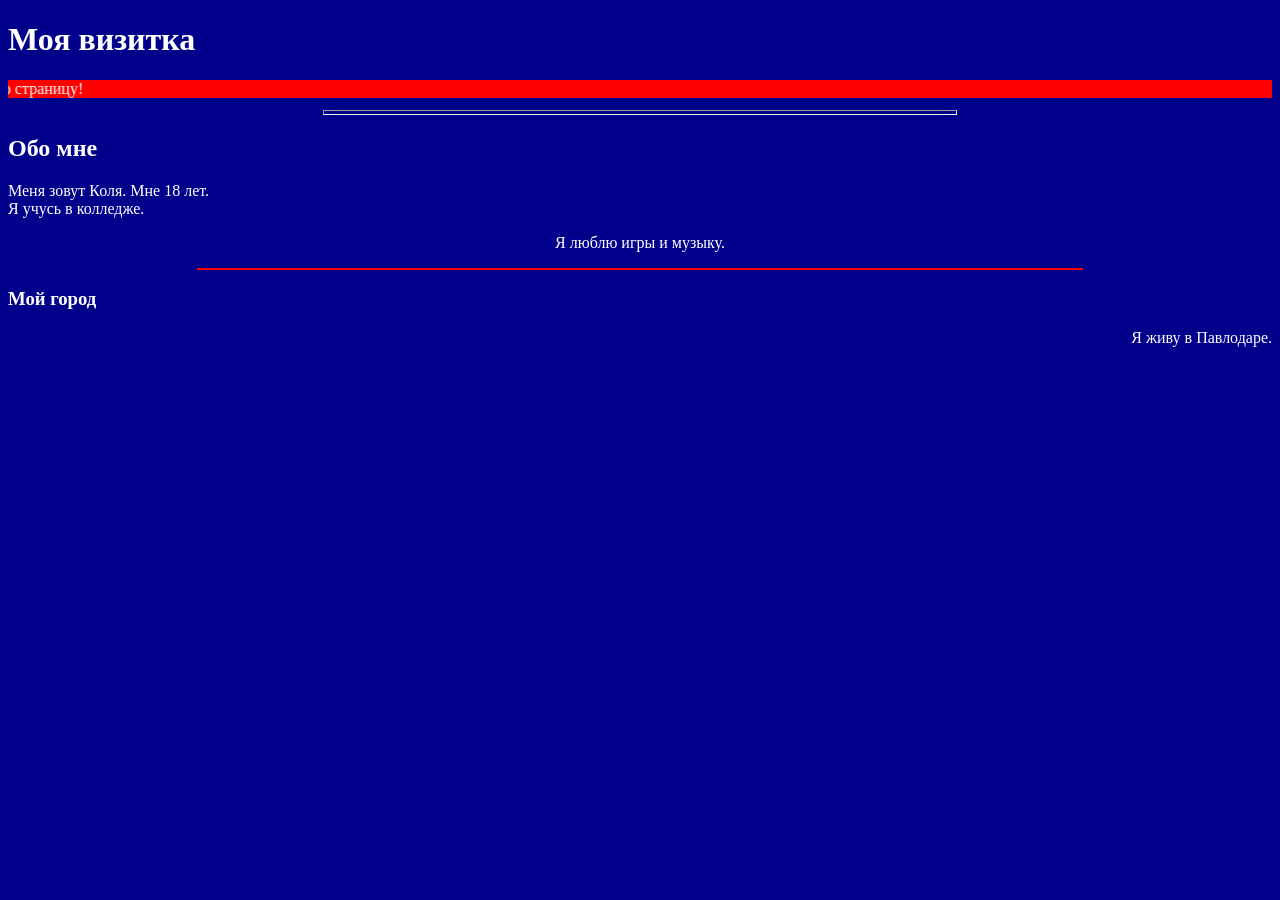
<file: ДЗ 1/Задание 1/Index.html>
<!DOCTYPE html>
<html>
<head>
<title>Моя визитка</title>
</head>
<body bgcolor="darkblue" text="white">

<h1>Моя визитка</h1>

<marquee direction="right" bgcolor="red">Добро пожаловать на мою страницу!</marquee>

<hr width="50%" size="5">

<h2>Обо мне</h2>
<p align="left">
Меня зовут Коля. Мне 18 лет.<br>
Я учусь в колледже.
</p>

<p align="center">
Я люблю игры и музыку.
</p>

<hr width="70%" color="red">

<h3>Мой город</h2>
<p align="right">
Я живу в Павлодаре.
</p>

</body>
</html>
</file>
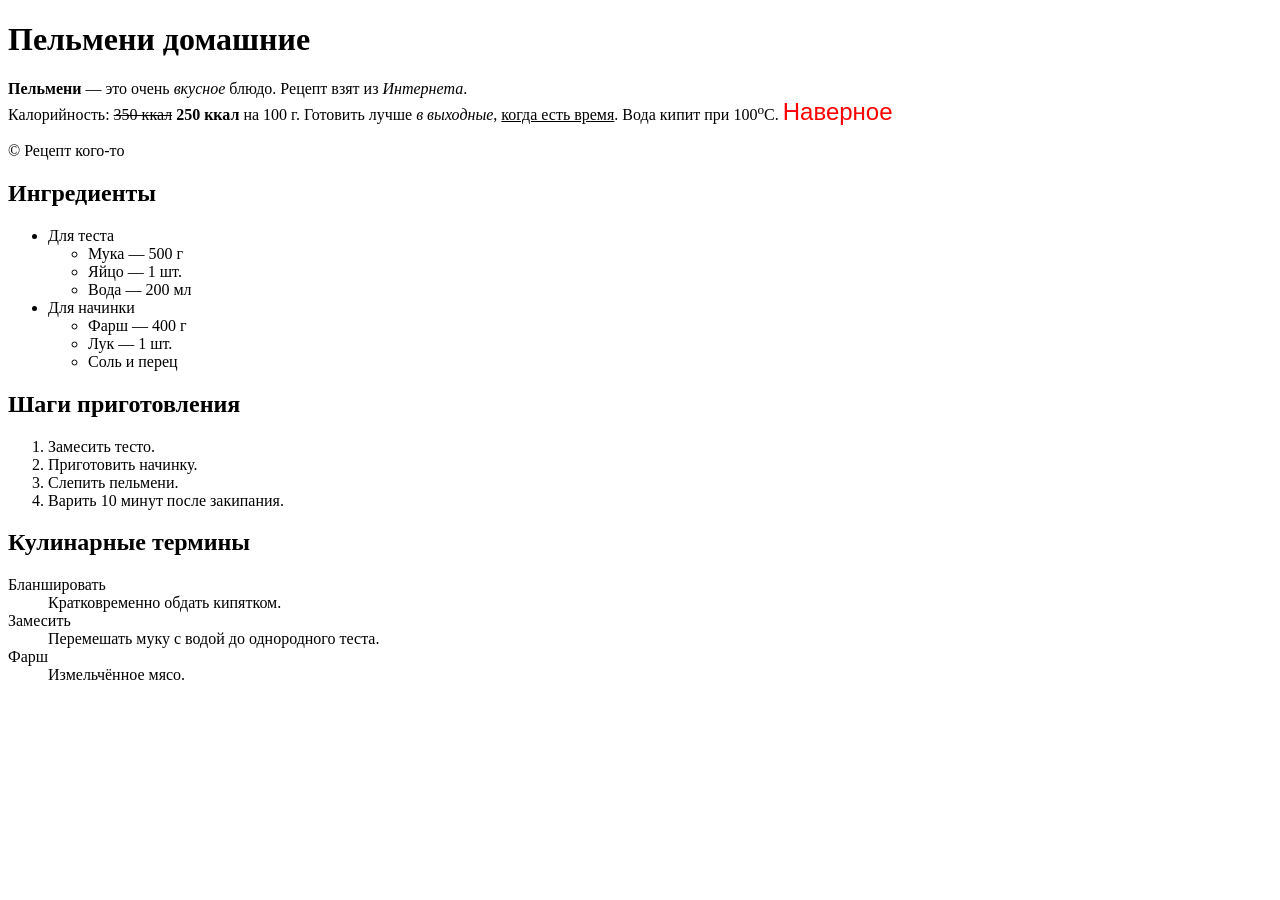
<file: ДЗ 1/Задание 2/Index.html>
<!DOCTYPE html>
<html>
<head>
<title>Кулинарный рецепт</title>
</head>
<body>

<h1>Пельмени домашние</h1>

<p>
<strong>Пельмени</strong> — это очень <em>вкусное</em> блюдо.
Рецепт взят из <cite>Интернета</cite>.<br>
Калорийность: <strike>350 ккал</strike> <b>250 ккал</b> на 100&nbsp;г.
Готовить лучше <i>в выходные</i>, <u>когда есть время</u>.
Вода кипит при 100<sup>o</sup>C.
<font face="Arial" size="5" color="red">Наверное</font>
</p>

<p>&copy; Рецепт кого-то</p>

<h2>Ингредиенты</h2>
<ul>
<li>Для теста
<ul>
<li>Мука — 500&nbsp;г</li>
<li>Яйцо — 1 шт.</li>
<li>Вода — 200&nbsp;мл</li>
</ul>
</li>
<li>Для начинки
<ul>
<li>Фарш — 400&nbsp;г</li>
<li>Лук — 1 шт.</li>
<li>Соль и перец</li>
</ul>
</li>
</ul>

<h2>Шаги приготовления</h2>
<ol>
<li>Замесить тесто.</li>
<li>Приготовить начинку.</li>
<li>Слепить пельмени.</li>
<li>Варить 10 минут после закипания.</li>
</ol>

<h2>Кулинарные термины</h2>
<dl>
<dt>Бланшировать</dt>
<dd>Кратковременно обдать кипятком.</dd>
<dt>Замесить</dt>
<dd>Перемешать муку с водой до однородного теста.</dd>
<dt>Фарш</dt>
<dd>Измельчённое мясо.</dd>
</dl>

</body>
</html>
</file>
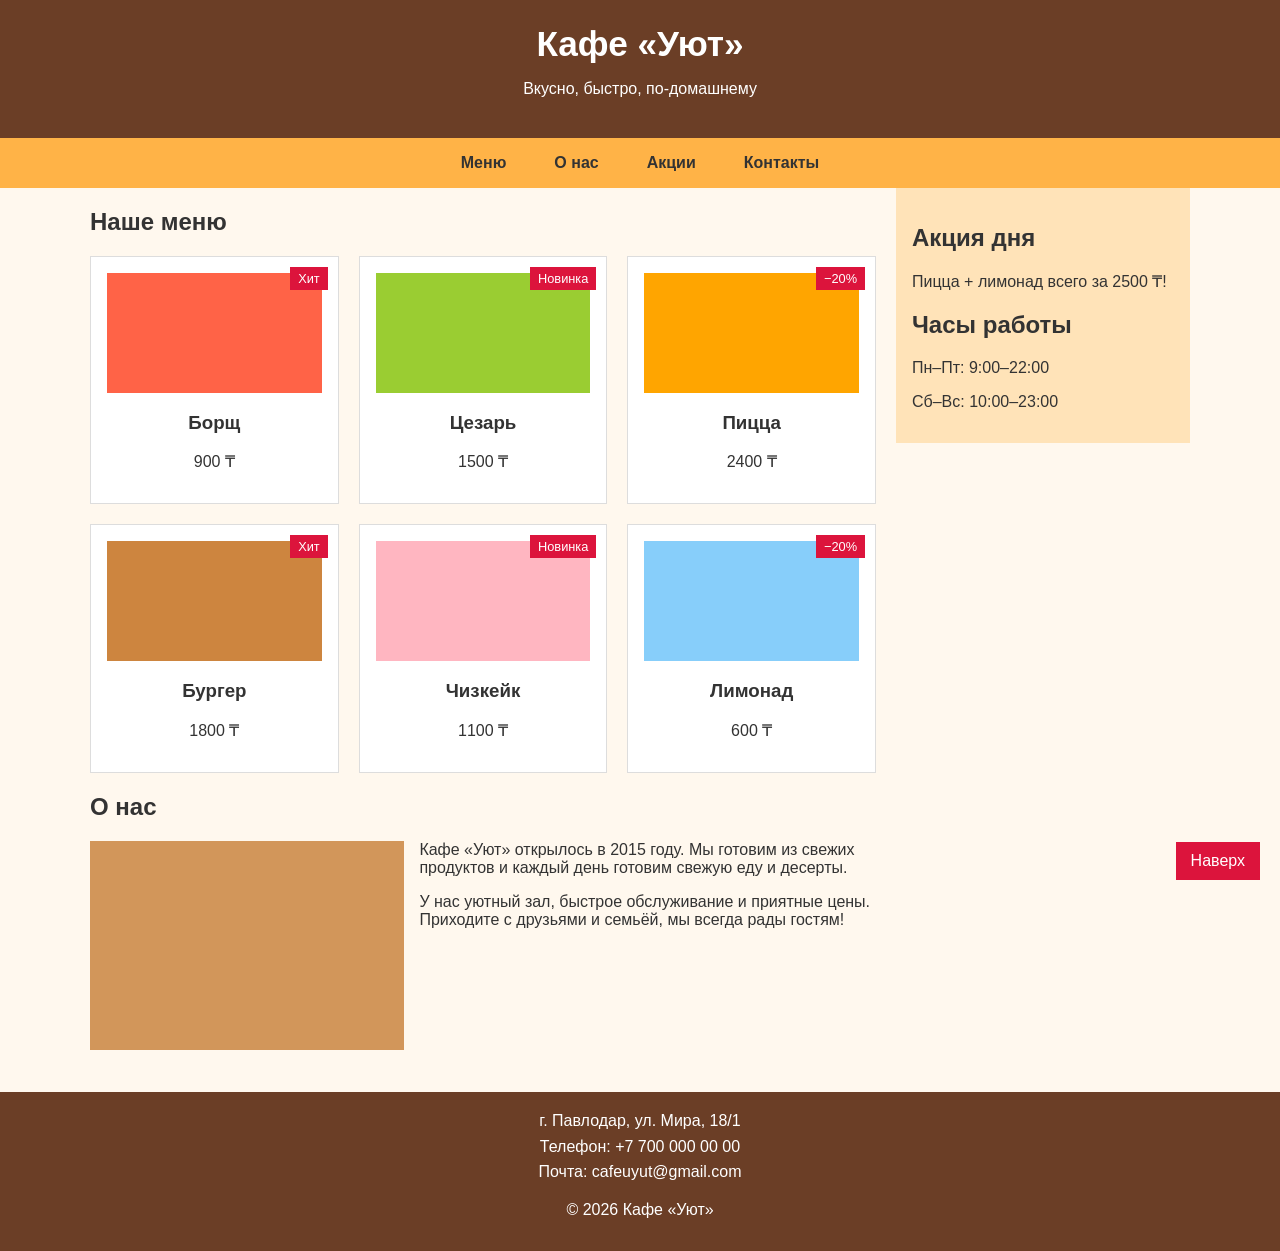
<file: ДЗ 2/Адаптивная верстка/index.html>
<!DOCTYPE html>
<html>
<head>
<title>Кафе Уют</title>
<meta name="viewport" content="width=device-width, initial-scale=1.0">
<link rel="stylesheet" href="style.css">
</head>
<body>

<header id="top">
<h1>Кафе «Уют»</h1>
<p>Вкусно, быстро, по-домашнему</p>
</header>

<nav>
<ul>
<li><a href="#menu">Меню</a></li>
<li><a href="#about">О нас</a></li>
<li><a href="#akciya">Акции</a></li>
<li><a href="#contacts">Контакты</a></li>
</ul>
</nav>

<div class="container">
<div class="wrapper">

<main>
<h2 id="menu">Наше меню</h2>
<div class="cards">
<div class="card">
<span class="badge">Хит</span>
<div class="pic red"></div>
<h3>Борщ</h3>
<p>900 ₸</p>
</div>
<div class="card">
<span class="badge">Новинка</span>
<div class="pic green"></div>
<h3>Цезарь</h3>
<p>1500 ₸</p>
</div>
<div class="card">
<span class="badge">−20%</span>
<div class="pic orange"></div>
<h3>Пицца</h3>
<p>2400 ₸</p>
</div>
<div class="card">
<span class="badge">Хит</span>
<div class="pic brown"></div>
<h3>Бургер</h3>
<p>1800 ₸</p>
</div>
<div class="card">
<span class="badge">Новинка</span>
<div class="pic pink"></div>
<h3>Чизкейк</h3>
<p>1100 ₸</p>
</div>
<div class="card">
<span class="badge">−20%</span>
<div class="pic blue"></div>
<h3>Лимонад</h3>
<p>600 ₸</p>
</div>
</div>

<article>
<h2 id="about">О нас</h2>
<img src="cafe.jpg">
<p>Кафе «Уют» открылось в 2015 году. Мы готовим из свежих продуктов и каждый день готовим свежую еду и десерты.</p>
<p>У нас уютный зал, быстрое обслуживание и приятные цены. Приходите с друзьями и семьёй, мы всегда рады гостям!</p>
<div class="clear"></div>
</article>
</main>

<aside>
<h2 id="akciya">Акция дня</h2>
<p>Пицца + лимонад всего за 2500 ₸!</p>
<h2>Часы работы</h2>
<p>Пн–Пт: 9:00–22:00</p>
<p>Сб–Вс: 10:00–23:00</p>
</aside>

</div>
</div>

<footer>
<address id="contacts">
г. Павлодар, ул. Мира, 18/1<br>
Телефон: +7 700 000 00 00<br>
Почта: cafeuyut@gmail.com
</address>
<p>© 2026 Кафе «Уют»</p>
</footer>

<a href="#top" class="to-top">Наверх</a>

</body>
</html>
</file>
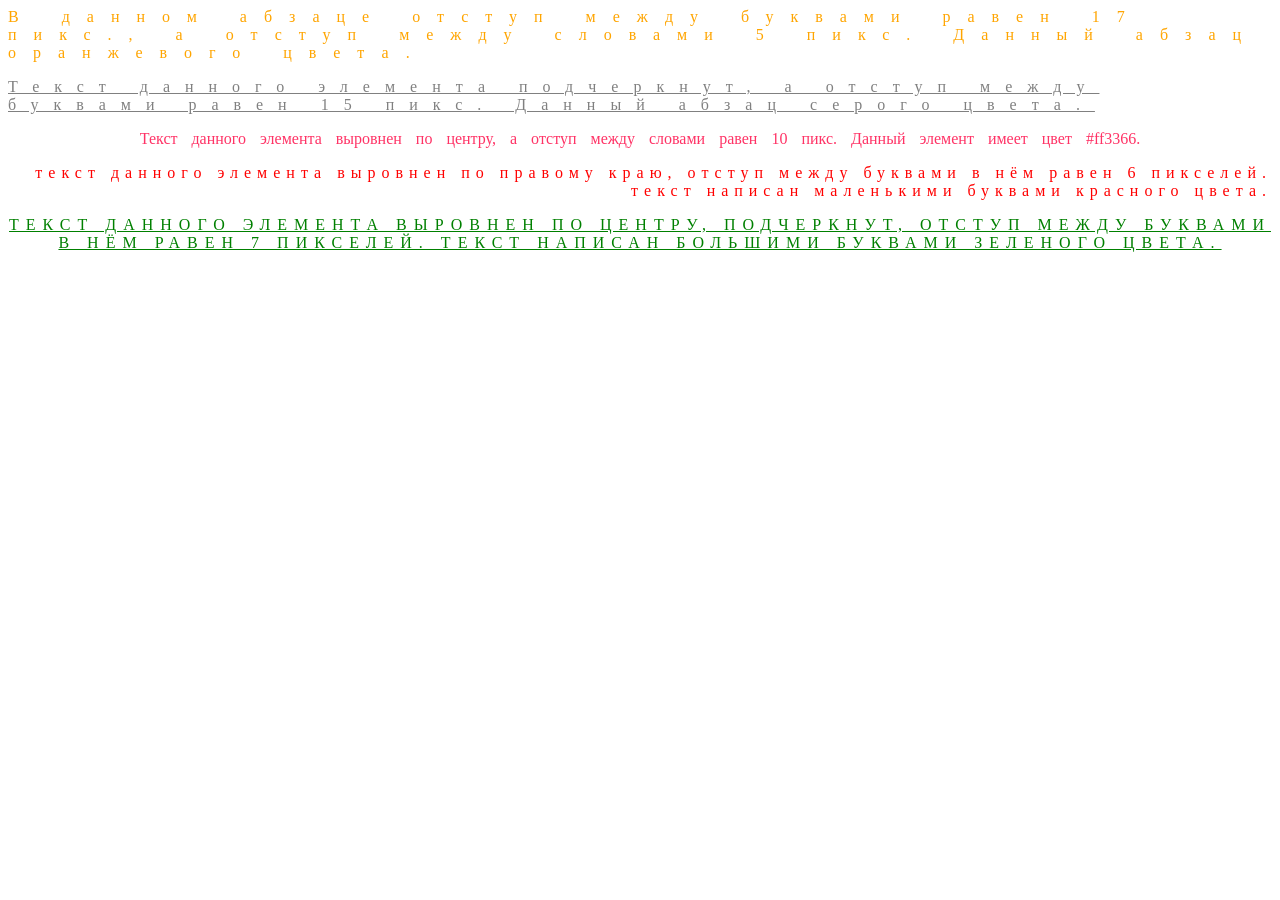
<file: ДЗ 2/Задание 2/task2.html>
<html>
<head>
<link rel="stylesheet" type='text/css' href="style2.css"/>
</head>
<body>
<p class="p1">В данном абзаце отступ между буквами равен 17 пикс., а отступ между словами 5 пикс. Данный абзац оранжевого цвета.</p>
<p class="p2">Текст данного элемента подчеркнут, а отступ между буквами равен 15 пикс. Данный абзац серого цвета.</p>
<p class="p3">Текст данного элемента выровнен по центру, а отступ между словами равен 10 пикс. Данный элемент имеет цвет #ff3366.</p>
<p class="p4">Текст данного элемента выровнен по правому краю, отступ между буквами в нём равен 6 пикселей. Текст написан маленькими буквами красного цвета.</p>
<p class="p5">Текст данного элемента выровнен по центру, подчеркнут, отступ между буквами в нём равен 7 пикселей. Текст написан большими буквами зеленого цвета.</p>
</body>
</html>
</file>
<file: ДЗ 2/Адаптивная верстка/style.css>
* {
  box-sizing: border-box;
}
body {
  margin: 0;
  font-family: Arial;
  font-size: 1rem;
  background: #fff8ee;
  color: #333;
}
img {
  max-width: 100%;
  height: auto;
}


header {
  background: #6b3e26;
  color: white;
  text-align: center;
  padding: 1.5rem 1rem;
}
header h1 {
  margin: 0;
  font-size: 2.2rem;
}
nav {
  position: sticky;
  top: 0;
  z-index: 10;
  background: #ffb347;
}
nav ul {
  display: flex;
  justify-content: center;
  list-style: none;
  margin: 0;
  padding: 0;
}
nav a {
  display: block;
  padding: 1rem 1.5rem;
  color: #333;
  text-decoration: none;
  font-weight: bold;
}
nav a:hover {
  background: #ff9a00;
}


.container {
  width: 90%;
  max-width: 1100px;
  margin: 0 auto;
}
.wrapper {
  display: flex;
  gap: 20px;
}
main {
  flex: 3;
}
aside {
  flex: 1;
  background: #ffe3b8;
  padding: 1rem;
  align-self: flex-start;
}


.cards {
  display: flex;
  flex-wrap: wrap;
  gap: 20px;
}
.card {
  position: relative;
  flex: 1 1 28%;
  background: white;
  border: 1px solid #ddd;
  padding: 1rem;
  text-align: center;
}
.badge {
  position: absolute;
  top: 10px;
  right: 10px;
  background: crimson;
  color: white;
  padding: 4px 8px;
  font-size: 0.8rem;
}
.pic {
  height: 120px;
}
.red { background: tomato; }
.green { background: yellowgreen; }
.orange { background: orange; }
.brown { background: peru; }
.pink { background: lightpink; }
.blue { background: lightskyblue; }

/* О нас */
article img {
  float: left;
  width: 40%;
  margin: 0 15px 10px 0;
}
.clear {
  clear: both;
}


footer {
  clear: both;
  background: #6b3e26;
  color: white;
  text-align: center;
  padding: 1rem;
  margin-top: 2rem;
}
address {
  font-style: normal;
  line-height: 1.6;
}

/* кнопка наверх */
.to-top {
  position: fixed;
  right: 20px;
  bottom: 20px;
  background: crimson;
  color: white;
  padding: 10px 15px;
  text-decoration: none;
}


@media (max-width: 768px) {
  .wrapper {
    flex-direction: column;
  }
  nav ul {
    flex-direction: column;
  }
  .card {
    flex: 1 1 40%;
  }
}


@media (max-width: 480px) {
  body {
    font-size: 0.9rem;
  }
  header h1 {
    font-size: 1.5rem;
  }
  .card {
    flex: 1 1 100%;
    padding: 0.5rem;
  }
  aside {
    padding: 0.5rem;
  }
  article img {
    float: none;
    width: 100%;
    margin: 0 0 10px 0;
  }
}
</file>
<file: ДЗ 2/Задание 2/style2.css>
.p1
{
letter-spacing:17px;
word-spacing:5px;
color:orange;
}
.p2
{
text-decoration:underline;
letter-spacing:15px;
color:gray;
}
.p3
{
text-align:center;
word-spacing:10px;
color:#ff3366;
}
.p4
{
text-align:right;
letter-spacing:6px;
text-transform:lowercase;
color:red;
}
.p5
{
text-align:center;
text-decoration:underline;
letter-spacing:7px;
text-transform:uppercase;
color:green;
}
</file>
